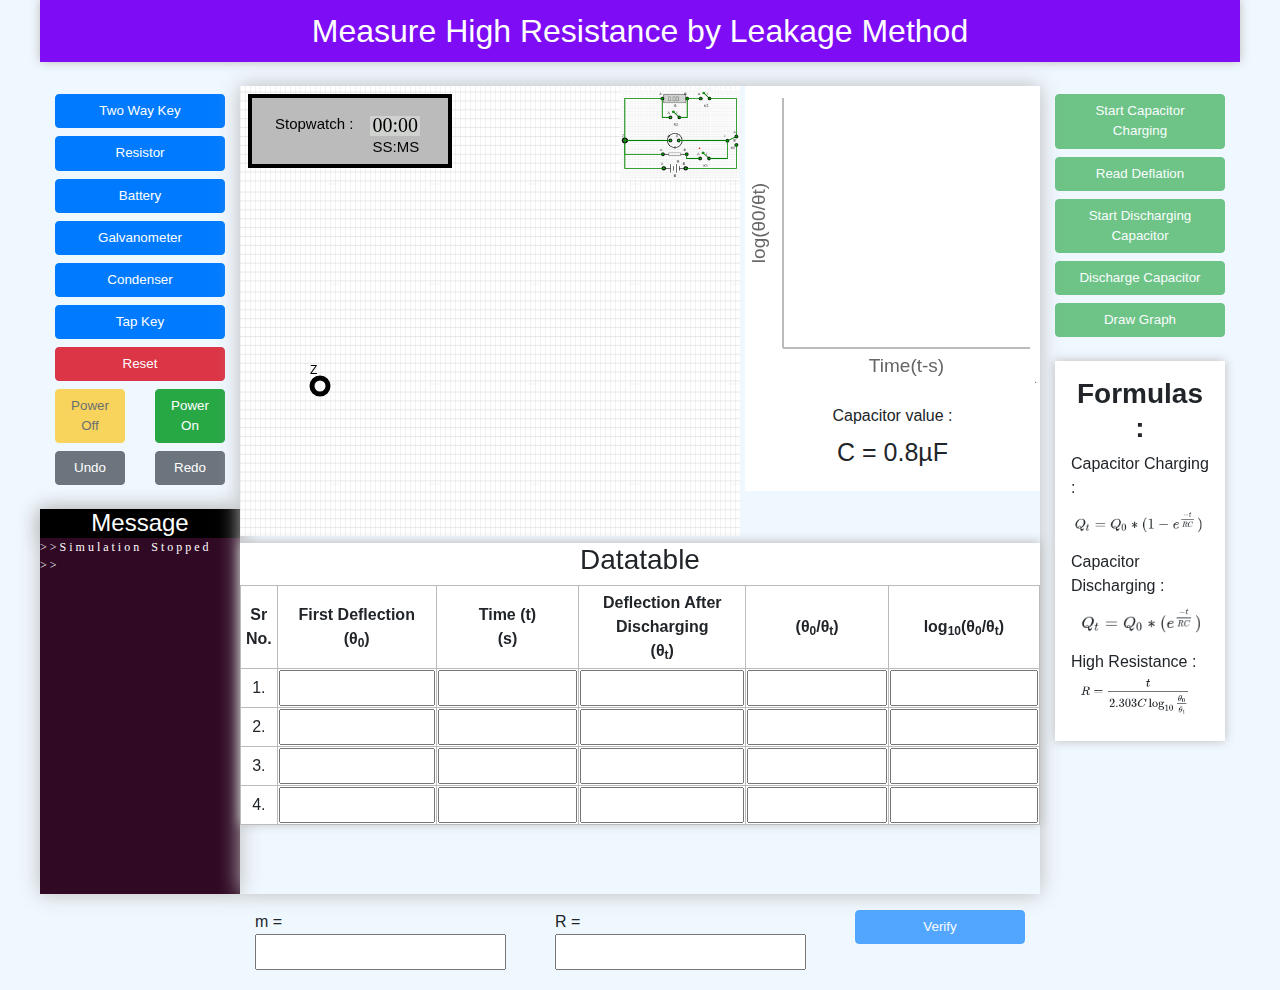
<file: simulation/index.html>
<!doctype html>
<html>

<head>
    <script src="js/jquery.min.js"></script>
    <script src="js/popper.min.js"></script>
    <script src="js/bootstrap.min.js"></script>
    <script src="js/graph.ob.js"></script>
    <script src="js/graph_line_use.ob.js"></script>
    <link rel="stylesheet" href="css/bootstrap.min.css">
    <link rel="stylesheet" href="css/style.css" type="text/css">
    <script src="js/javascript.js" type="text/javascript"></script>
    <title>Measure High Resistance by Leakage Method</title>
</head>

<body>
    <!-- <div style="text-align: center;">X : <span id="mouseX"
            style="border: 1px solid black; padding: 5px 20px; display: inline-block;">0</span> Y: <span id="mouseY"
            style="border: 1px solid black; padding: 5px 20px; display: inline-block;">0</span>
    </div> -->
    <h2 class="text-center" id="header-nav">Measure High Resistance by Leakage Method</h2>
    <div class="container-fluid mt-4">
        <div class="row" style="justify-content: left;">
            <div class="col-md-2 col-xl-2">
                <div class="row">
                    <!-- <div class="col mt-2">
                        <button vlab-action="DRAW_POINT" class="btn btn-primary">Point</button>
                    </div> -->
                    <div class="col mt-2">
                        <button vlab-action="DRAW_TWO_WAY_KEY" class="btn btn-primary stopped">Two Way Key</button>
                    </div>
                </div>
                <div class="row">
                    <div class="col mt-2">
                        <button vlab-action="DRAW_RESISTOR" class="btn btn-primary stopped">Resistor</button>
                    </div>
                    <div class="col mt-2">
                        <button vlab-action="DRAW_CELL" class="btn btn-primary stopped">Battery</button>
                    </div>
                </div>
                <div class="row">
                    <div class="col mt-2">
                        <button vlab-action="DRAW_GALVANOMETER" class="btn btn-primary stopped">Galvanometer</button>
                    </div>
                    <!-- <div class="col mt-2">
                        <button vlab-action="DRAW_POTENTIOMETER" class="btn btn-primary">Potentiometer</button>
                    </div> -->
                </div>
                <div class="row">
                    <div class="col mt-2">
                        <button vlab-action="DRAW_CONDENSER" class="btn btn-primary stopped">Condenser</button>
                    </div>
                    <div class="col mt-2">
                        <button vlab-action="DRAW_TAPKEY" class="btn btn-primary stopped">Tap Key</button>
                    </div>
                </div>
                <div class="row">
                    <!-- <div class="col mt-2">
                        <button vlab-action="MAKE_CONNECTION" class="btn btn-primary">Connection</button>
                    </div> -->
                    <div class="col mt-2">
                        <button vlab-action="RESET" class="btn btn-danger stopped">Reset</button>
                    </div>
                </div>
                <div class="row">
                    <div class="col mt-2">
                        <button vlab-action="STOP_SIMULATION" class="btn btn-warning stopped">Power Off</button>
                    </div>
                    <div class="col mt-2">
                        <button vlab-action="START_SIMULATION" class="btn btn-success stopped">Power On</button>
                    </div>
                </div>
                <div class="row">
                    <div class="col mt-2">
                        <button vlab-action="UNDO" class="btn btn-secondary stopped">Undo</button>
                    </div>
                    <div class="col mt-2">
                        <button vlab-action="REDO" class="btn btn-secondary stopped">Redo</button>
                    </div>
                </div>
                <div class="row mt-4" style="height: max-content;">
                    <div class="col pl-0 pr-0"
                        style="border: 0px inset green; box-shadow: 0px 0px 20px #bbb; background-color: white;">
                        <h4 class="text-center mb-0"
                            style="background-color: black; color: white; box-shadow: 0px 3px 20px #bbb">Message</h4>
                        <div id="terminal"> </div>
                    </div>
                </div>
                <div class="row"> </div>
            </div>
            <div class="col-md-8 col-xl-8 p-0" style="border: 0px inset green; box-shadow: 0px 0px 20px #bbb;">
                <div style="display: inline-block;">
                    <canvas id="myCanvas" style="background-image: url(images/back.svg); background-size: 100px 100px;">
                    </canvas>
                </div>
                <div style="height: 450px; background:transparent; width: 295px; float: right;">
                    <div id="l1" style="width:100%;height:300px;"></div>
                    <div style="align-items: center; text-align: center; padding: 20px 0px; background-color: white; box-sizing: border-box; font-size: 25px;">
                        <h6>Capacitor value :</h6>
                        C = 0.8&micro;F
                    </div>
                </div>
                <div class="row">
                    <div class="col-md-12">
                        <div id="dataTable"> </div>
                    </div>
                </div>
            </div>
            <div class="col-md-2 col-xl-2">
                <div class="row">
                    <div class="col mt-2">
                        <button vlab-action="START_CHARGING" id="charging" class="btn btn-success started disabled"
                            disabled>Start Capacitor Charging</button>
                    </div>
                </div>
                <div class="row">
                    <div class="col mt-2">
                        <button vlab-action="READ_DEFLACTION" id="read" class="btn btn-success started disabled"
                            disabled>Read Deflation</button>
                    </div>
                </div>
                <div class="row">
                    <div class="col mt-2">
                        <button vlab-action="START_DISCHARGING" id="discharging"
                            class="btn btn-success started disabled" disabled>Start Discharging Capacitor</button>
                    </div>
                </div>
                <div class="row">
                    <div class="col mt-2">
                        <button vlab-action="START_DISCHARGING" id="discharge" class="btn btn-success started disabled"
                            disabled>Discharge Capacitor</button>
                    </div>
                </div>
                <div class="row">
                    <div class="col mt-2">
                        <button class="btn btn-success started" id="draw-graph">Draw Graph</button>
                    </div>
                </div>
                <div class="row">
                    <div class="col mt-2">
                        <div style="background-color: white; box-shadow: 0px 0px 10px #bbb;" class="p-3 mt-3">
                            <h3 class="text-center"><b>Formulas :</b></h3>
                            Capacitor Charging : <img src="images/char.png" width="100%" alt="Formula"><br>
                            Capacitor Discharging : <img src="images/dis.png" width="100%" alt="Formula"><br>
                            High Resistance : <img src="images/resist.png" width="100%" alt="Formula"><br>
                        </div>
                    </div>
                </div>
            </div>
        </div>
        <div class="row mt-3 content-center">
            <div class="col-md-3"> m =
                <input type="text" id="slop">
            </div>
            <div class="col-md-3"> R =
                <input id="result" type="text" id="final-R">
            </div>
            <div class="col-md-2">

                <button class="btn btn-primary started" id="varify" onclick="varify(this);">Verify</button>

            </div>
        </div>
    </div>
    <div class="loader">
        <div style=" position: absolute; top: 42%; left: 48.5%; transform: translate(-50%,-50%);"> <i class="layer"></i>
            <i class="layer"></i> <i class="layer"></i> </div>
        <div style="color: white; position: absolute; top: 50%; left: 50%; transform: translate(-50%,-20%);">Loading....
        </div>
    </div>
    <img src="images/exam-circuit.png" id="samp-cir" style="display: none;">
<script src="../assets/js/iframeResize.js"></script></body>

</html>
</file>
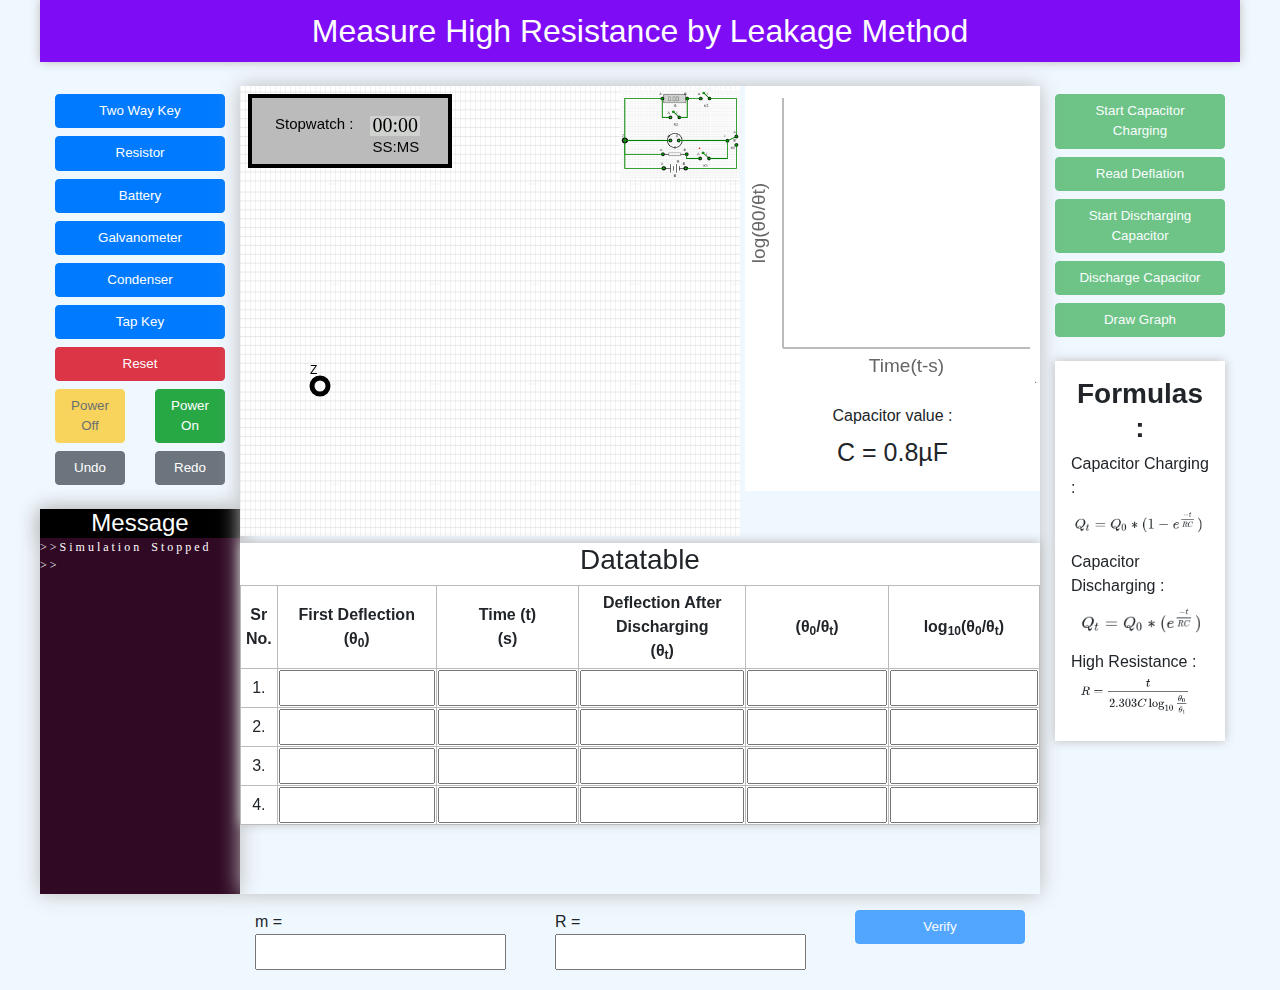
<file: experiment/simulation/index.html>
<!doctype html>
<html>

<head>
    <script src="js/jquery.min.js"></script>
    <script src="js/popper.min.js"></script>
    <script src="js/bootstrap.min.js"></script>
    <script src="js/graph.ob.js"></script>
    <script src="js/graph_line_use.ob.js"></script>
    <link rel="stylesheet" href="css/bootstrap.min.css">
    <link rel="stylesheet" href="css/style.css" type="text/css">
    <script src="js/javascript.js" type="text/javascript"></script>
    <title>Measure High Resistance by Leakage Method</title>
</head>

<body>
    <!-- <div style="text-align: center;">X : <span id="mouseX"
            style="border: 1px solid black; padding: 5px 20px; display: inline-block;">0</span> Y: <span id="mouseY"
            style="border: 1px solid black; padding: 5px 20px; display: inline-block;">0</span>
    </div> -->
    <h2 class="text-center" id="header-nav">Measure High Resistance by Leakage Method</h2>
    <div class="container-fluid mt-4">
        <div class="row" style="justify-content: left;">
            <div class="col-md-2 col-xl-2">
                <div class="row">
                    <!-- <div class="col mt-2">
                        <button vlab-action="DRAW_POINT" class="btn btn-primary">Point</button>
                    </div> -->
                    <div class="col mt-2">
                        <button vlab-action="DRAW_TWO_WAY_KEY" class="btn btn-primary stopped">Two Way Key</button>
                    </div>
                </div>
                <div class="row">
                    <div class="col mt-2">
                        <button vlab-action="DRAW_RESISTOR" class="btn btn-primary stopped">Resistor</button>
                    </div>
                    <div class="col mt-2">
                        <button vlab-action="DRAW_CELL" class="btn btn-primary stopped">Battery</button>
                    </div>
                </div>
                <div class="row">
                    <div class="col mt-2">
                        <button vlab-action="DRAW_GALVANOMETER" class="btn btn-primary stopped">Galvanometer</button>
                    </div>
                    <!-- <div class="col mt-2">
                        <button vlab-action="DRAW_POTENTIOMETER" class="btn btn-primary">Potentiometer</button>
                    </div> -->
                </div>
                <div class="row">
                    <div class="col mt-2">
                        <button vlab-action="DRAW_CONDENSER" class="btn btn-primary stopped">Condenser</button>
                    </div>
                    <div class="col mt-2">
                        <button vlab-action="DRAW_TAPKEY" class="btn btn-primary stopped">Tap Key</button>
                    </div>
                </div>
                <div class="row">
                    <!-- <div class="col mt-2">
                        <button vlab-action="MAKE_CONNECTION" class="btn btn-primary">Connection</button>
                    </div> -->
                    <div class="col mt-2">
                        <button vlab-action="RESET" class="btn btn-danger stopped">Reset</button>
                    </div>
                </div>
                <div class="row">
                    <div class="col mt-2">
                        <button vlab-action="STOP_SIMULATION" class="btn btn-warning stopped">Power Off</button>
                    </div>
                    <div class="col mt-2">
                        <button vlab-action="START_SIMULATION" class="btn btn-success stopped">Power On</button>
                    </div>
                </div>
                <div class="row">
                    <div class="col mt-2">
                        <button vlab-action="UNDO" class="btn btn-secondary stopped">Undo</button>
                    </div>
                    <div class="col mt-2">
                        <button vlab-action="REDO" class="btn btn-secondary stopped">Redo</button>
                    </div>
                </div>
                <div class="row mt-4" style="height: max-content;">
                    <div class="col pl-0 pr-0"
                        style="border: 0px inset green; box-shadow: 0px 0px 20px #bbb; background-color: white;">
                        <h4 class="text-center mb-0"
                            style="background-color: black; color: white; box-shadow: 0px 3px 20px #bbb">Message</h4>
                        <div id="terminal"> </div>
                    </div>
                </div>
                <div class="row"> </div>
            </div>
            <div class="col-md-8 col-xl-8 p-0" style="border: 0px inset green; box-shadow: 0px 0px 20px #bbb;">
                <div style="display: inline-block;">
                    <canvas id="myCanvas" style="background-image: url(images/back.svg); background-size: 100px 100px;">
                    </canvas>
                </div>
                <div style="height: 450px; background:transparent; width: 295px; float: right;">
                    <div id="l1" style="width:100%;height:300px;"></div>
                    <div style="align-items: center; text-align: center; padding: 20px 0px; background-color: white; box-sizing: border-box; font-size: 25px;">
                        <h6>Capacitor value :</h6>
                        C = 0.8&micro;F
                    </div>
                </div>
                <div class="row">
                    <div class="col-md-12">
                        <div id="dataTable"> </div>
                    </div>
                </div>
            </div>
            <div class="col-md-2 col-xl-2">
                <div class="row">
                    <div class="col mt-2">
                        <button vlab-action="START_CHARGING" id="charging" class="btn btn-success started disabled"
                            disabled>Start Capacitor Charging</button>
                    </div>
                </div>
                <div class="row">
                    <div class="col mt-2">
                        <button vlab-action="READ_DEFLACTION" id="read" class="btn btn-success started disabled"
                            disabled>Read Deflation</button>
                    </div>
                </div>
                <div class="row">
                    <div class="col mt-2">
                        <button vlab-action="START_DISCHARGING" id="discharging"
                            class="btn btn-success started disabled" disabled>Start Discharging Capacitor</button>
                    </div>
                </div>
                <div class="row">
                    <div class="col mt-2">
                        <button vlab-action="START_DISCHARGING" id="discharge" class="btn btn-success started disabled"
                            disabled>Discharge Capacitor</button>
                    </div>
                </div>
                <div class="row">
                    <div class="col mt-2">
                        <button class="btn btn-success started" id="draw-graph">Draw Graph</button>
                    </div>
                </div>
                <div class="row">
                    <div class="col mt-2">
                        <div style="background-color: white; box-shadow: 0px 0px 10px #bbb;" class="p-3 mt-3">
                            <h3 class="text-center"><b>Formulas :</b></h3>
                            Capacitor Charging : <img src="images/char.png" width="100%" alt="Formula"><br>
                            Capacitor Discharging : <img src="images/dis.png" width="100%" alt="Formula"><br>
                            High Resistance : <img src="images/resist.png" width="100%" alt="Formula"><br>
                        </div>
                    </div>
                </div>
            </div>
        </div>
        <div class="row mt-3 content-center">
            <div class="col-md-3"> m =
                <input type="text" id="slop">
            </div>
            <div class="col-md-3"> R =
                <input id="result" type="text" id="final-R">
            </div>
            <div class="col-md-2">

                <button class="btn btn-primary started" id="varify" onclick="varify(this);">Verify</button>

            </div>
        </div>
    </div>
    <div class="loader">
        <div style=" position: absolute; top: 42%; left: 48.5%; transform: translate(-50%,-50%);"> <i class="layer"></i>
            <i class="layer"></i> <i class="layer"></i> </div>
        <div style="color: white; position: absolute; top: 50%; left: 50%; transform: translate(-50%,-20%);">Loading....
        </div>
    </div>
    <img src="images/exam-circuit.png" id="samp-cir" style="display: none;">
</body>

</html>
</file>
<file: simulation/css/style.css>
body {
    margin: 0;
    padding: 0;
    box-sizing: border-box;
    -webkit-user-select: none;
    /* Safari 3.1+ */
    -moz-user-select: none;
    /* Firefox 2+ */
    -ms-user-select: none;
    /* IE 10+ */
    user-select: none;
    /* Standard syntax */
    background-color: aliceblue;
    width: 1200px;
	margin: 0px auto;
	margin-bottom: 20px;
}

#header-nav {
    background-color: #7e0cf5;
    color: white;
    padding: 12px;
    box-shadow: 0px 0px 10px #bbb;
}
input{
    padding: 4px 20px;
    letter-spacing: 2px;
    /* font-size: 12px; */
}
.content-center{
    justify-content: center;
}

.btn {
    width: 100%;
    font-size: 13.39px;
}

.disabled {
    cursor: not-allowed;
    opacity: .6;
}

#myCanvas {
    background-color: white;
}

#terminal {
    background: rgba(48, 10, 36, 1);
    height: 356px;
    word-wrap: normal;
    color: white;
    font-family: terminalFont;
    letter-spacing: 3px;
    overflow-y: scroll;
    font-size: 12px;
    word-spacing: 3px;
    font-weight: 1;
    -webkit-user-select: text;
    /* Safari 3.1+ */
    -moz-user-select: text;
    /* Firefox 2+ */
    -ms-user-select: text;
    /* IE 10+ */
    user-select: text;
    /* Standard syntax */
    cursor: text;
    width: 100%;
}

#terminal::-webkit-scrollbar {
    width: 5px;
}

/* Track */
#terminal::-webkit-scrollbar-track {
    box-shadow: inset 0 0 5px grey;
    border-radius: 10px;
}

/* Handle */
#terminal::-webkit-scrollbar-thumb {
    background: gray;
    border-radius: 10px;
    cursor: pointer;
}

/* Handle on hover */
#terminal::-webkit-scrollbar-thumb:hover {
    background: white;
}

.loader {
    position: fixed;
    width: 100vw;
    height: 100vh;
    top: 0;
    background: black;
    opacity: 1;
    z-index: 1;
    display: block;
}


.layer {
    display: block;
    position: absolute;
    height: 3em;
    width: 3em;
    box-shadow: 3px 3px 2px rgba(0, 0, 0, 0.2);
    -webkit-transform: rotateX(50deg) rotateY(0deg) rotateZ(45deg);
    transform: rotateX(50deg) rotateY(0deg) rotateZ(45deg);
}

.layer:nth-of-type(1) {
    background: #534a47;
    margin-top: 1.5em;
    -webkit-animation: movedown 1.8s cubic-bezier(0.39, 0.575, 0.565, 1) 0.9s infinite normal;
    animation: movedown 1.8s cubic-bezier(0.39, 0.575, 0.565, 1) 0.9s infinite normal;
}

.layer:nth-of-type(1):before {
    content: '';
    position: absolute;
    width: 85%;
    height: 85%;
    background: #37332f;
}

.layer:nth-of-type(2) {
    background: #1cb096;
    margin-top: 0.75em;
}

.layer:nth-of-type(3) {
    background: rgba(255, 255, 255, 0.6);
    -webkit-animation: moveup 1.8s cubic-bezier(0.39, 0.575, 0.565, 1) infinite normal;
    animation: moveup 1.8s cubic-bezier(0.39, 0.575, 0.565, 1) infinite normal;
}

@font-face {
    font-family: 'digitalFont';
    src: url('font/digital-7.ttf');
}

@font-face {
    font-family: 'terminalFont';
    src: url('font/Tifax-AJ7g.ttf');
}

@-webkit-keyframes moveup {

    0%,
    60%,
    100% {
        -webkit-transform: rotateX(50deg) rotateY(0deg) rotateZ(45deg) translateZ(0);
        transform: rotateX(50deg) rotateY(0deg) rotateZ(45deg) translateZ(0);
    }

    25% {
        -webkit-transform: rotateX(50deg) rotateY(0deg) rotateZ(45deg) translateZ(1em);
        transform: rotateX(50deg) rotateY(0deg) rotateZ(45deg) translateZ(1em);
    }
}

@keyframes moveup {

    0%,
    60%,
    100% {
        -webkit-transform: rotateX(50deg) rotateY(0deg) rotateZ(45deg) translateZ(0);
        transform: rotateX(50deg) rotateY(0deg) rotateZ(45deg) translateZ(0);
    }

    25% {
        -webkit-transform: rotateX(50deg) rotateY(0deg) rotateZ(45deg) translateZ(1em);
        transform: rotateX(50deg) rotateY(0deg) rotateZ(45deg) translateZ(1em);
    }
}

@-webkit-keyframes movedown {

    0%,
    60%,
    100% {
        -webkit-transform: rotateX(50deg) rotateY(0deg) rotateZ(45deg) translateZ(0);
        transform: rotateX(50deg) rotateY(0deg) rotateZ(45deg) translateZ(0);
    }

    25% {
        -webkit-transform: rotateX(50deg) rotateY(0deg) rotateZ(45deg) translateZ(-1em);
        transform: rotateX(50deg) rotateY(0deg) rotateZ(45deg) translateZ(-1em);
    }
}

@keyframes movedown {

    0%,
    60%,
    100% {
        -webkit-transform: rotateX(50deg) rotateY(0deg) rotateZ(45deg) translateZ(0);
        transform: rotateX(50deg) rotateY(0deg) rotateZ(45deg) translateZ(0);
    }

    25% {
        -webkit-transform: rotateX(50deg) rotateY(0deg) rotateZ(45deg) translateZ(-1em);
        transform: rotateX(50deg) rotateY(0deg) rotateZ(45deg) translateZ(-1em);
    }
}

#dataTable {
    /* position: absolute;
    bottom: 0;
    right: 0; */
    width: 100%;
    background-color: white;
    box-shadow: 0px -1px 10px #bbb;
}

table {
    width: 100%;
    background-color: white;
}

tr,
td,
th {
    text-align: center;
    border: 1px solid #bbb;
    border-collapse: collapse;
}

th {
    padding: 5px 0px;
}

td input {
    width: 100%;
    text-align: center;
}
</file>
<file: experiment/simulation/css/style.css>
body {
    margin: 0;
    padding: 0;
    box-sizing: border-box;
    -webkit-user-select: none;
    /* Safari 3.1+ */
    -moz-user-select: none;
    /* Firefox 2+ */
    -ms-user-select: none;
    /* IE 10+ */
    user-select: none;
    /* Standard syntax */
    background-color: aliceblue;
    width: 1200px;
	margin: 0px auto;
	margin-bottom: 20px;
}

#header-nav {
    background-color: #7e0cf5;
    color: white;
    padding: 12px;
    box-shadow: 0px 0px 10px #bbb;
}
input{
    padding: 4px 20px;
    letter-spacing: 2px;
    /* font-size: 12px; */
}
.content-center{
    justify-content: center;
}

.btn {
    width: 100%;
    font-size: 13.39px;
}

.disabled {
    cursor: not-allowed;
    opacity: .6;
}

#myCanvas {
    background-color: white;
}

#terminal {
    background: rgba(48, 10, 36, 1);
    height: 356px;
    word-wrap: normal;
    color: white;
    font-family: terminalFont;
    letter-spacing: 3px;
    overflow-y: scroll;
    font-size: 12px;
    word-spacing: 3px;
    font-weight: 1;
    -webkit-user-select: text;
    /* Safari 3.1+ */
    -moz-user-select: text;
    /* Firefox 2+ */
    -ms-user-select: text;
    /* IE 10+ */
    user-select: text;
    /* Standard syntax */
    cursor: text;
    width: 100%;
}

#terminal::-webkit-scrollbar {
    width: 5px;
}

/* Track */
#terminal::-webkit-scrollbar-track {
    box-shadow: inset 0 0 5px grey;
    border-radius: 10px;
}

/* Handle */
#terminal::-webkit-scrollbar-thumb {
    background: gray;
    border-radius: 10px;
    cursor: pointer;
}

/* Handle on hover */
#terminal::-webkit-scrollbar-thumb:hover {
    background: white;
}

.loader {
    position: fixed;
    width: 100vw;
    height: 100vh;
    top: 0;
    background: black;
    opacity: 1;
    z-index: 1;
    display: block;
}


.layer {
    display: block;
    position: absolute;
    height: 3em;
    width: 3em;
    box-shadow: 3px 3px 2px rgba(0, 0, 0, 0.2);
    -webkit-transform: rotateX(50deg) rotateY(0deg) rotateZ(45deg);
    transform: rotateX(50deg) rotateY(0deg) rotateZ(45deg);
}

.layer:nth-of-type(1) {
    background: #534a47;
    margin-top: 1.5em;
    -webkit-animation: movedown 1.8s cubic-bezier(0.39, 0.575, 0.565, 1) 0.9s infinite normal;
    animation: movedown 1.8s cubic-bezier(0.39, 0.575, 0.565, 1) 0.9s infinite normal;
}

.layer:nth-of-type(1):before {
    content: '';
    position: absolute;
    width: 85%;
    height: 85%;
    background: #37332f;
}

.layer:nth-of-type(2) {
    background: #1cb096;
    margin-top: 0.75em;
}

.layer:nth-of-type(3) {
    background: rgba(255, 255, 255, 0.6);
    -webkit-animation: moveup 1.8s cubic-bezier(0.39, 0.575, 0.565, 1) infinite normal;
    animation: moveup 1.8s cubic-bezier(0.39, 0.575, 0.565, 1) infinite normal;
}

@font-face {
    font-family: 'digitalFont';
    src: url('font/digital-7.ttf');
}

@font-face {
    font-family: 'terminalFont';
    src: url('font/Tifax-AJ7g.ttf');
}

@-webkit-keyframes moveup {

    0%,
    60%,
    100% {
        -webkit-transform: rotateX(50deg) rotateY(0deg) rotateZ(45deg) translateZ(0);
        transform: rotateX(50deg) rotateY(0deg) rotateZ(45deg) translateZ(0);
    }

    25% {
        -webkit-transform: rotateX(50deg) rotateY(0deg) rotateZ(45deg) translateZ(1em);
        transform: rotateX(50deg) rotateY(0deg) rotateZ(45deg) translateZ(1em);
    }
}

@keyframes moveup {

    0%,
    60%,
    100% {
        -webkit-transform: rotateX(50deg) rotateY(0deg) rotateZ(45deg) translateZ(0);
        transform: rotateX(50deg) rotateY(0deg) rotateZ(45deg) translateZ(0);
    }

    25% {
        -webkit-transform: rotateX(50deg) rotateY(0deg) rotateZ(45deg) translateZ(1em);
        transform: rotateX(50deg) rotateY(0deg) rotateZ(45deg) translateZ(1em);
    }
}

@-webkit-keyframes movedown {

    0%,
    60%,
    100% {
        -webkit-transform: rotateX(50deg) rotateY(0deg) rotateZ(45deg) translateZ(0);
        transform: rotateX(50deg) rotateY(0deg) rotateZ(45deg) translateZ(0);
    }

    25% {
        -webkit-transform: rotateX(50deg) rotateY(0deg) rotateZ(45deg) translateZ(-1em);
        transform: rotateX(50deg) rotateY(0deg) rotateZ(45deg) translateZ(-1em);
    }
}

@keyframes movedown {

    0%,
    60%,
    100% {
        -webkit-transform: rotateX(50deg) rotateY(0deg) rotateZ(45deg) translateZ(0);
        transform: rotateX(50deg) rotateY(0deg) rotateZ(45deg) translateZ(0);
    }

    25% {
        -webkit-transform: rotateX(50deg) rotateY(0deg) rotateZ(45deg) translateZ(-1em);
        transform: rotateX(50deg) rotateY(0deg) rotateZ(45deg) translateZ(-1em);
    }
}

#dataTable {
    /* position: absolute;
    bottom: 0;
    right: 0; */
    width: 100%;
    background-color: white;
    box-shadow: 0px -1px 10px #bbb;
}

table {
    width: 100%;
    background-color: white;
}

tr,
td,
th {
    text-align: center;
    border: 1px solid #bbb;
    border-collapse: collapse;
}

th {
    padding: 5px 0px;
}

td input {
    width: 100%;
    text-align: center;
}
</file>
